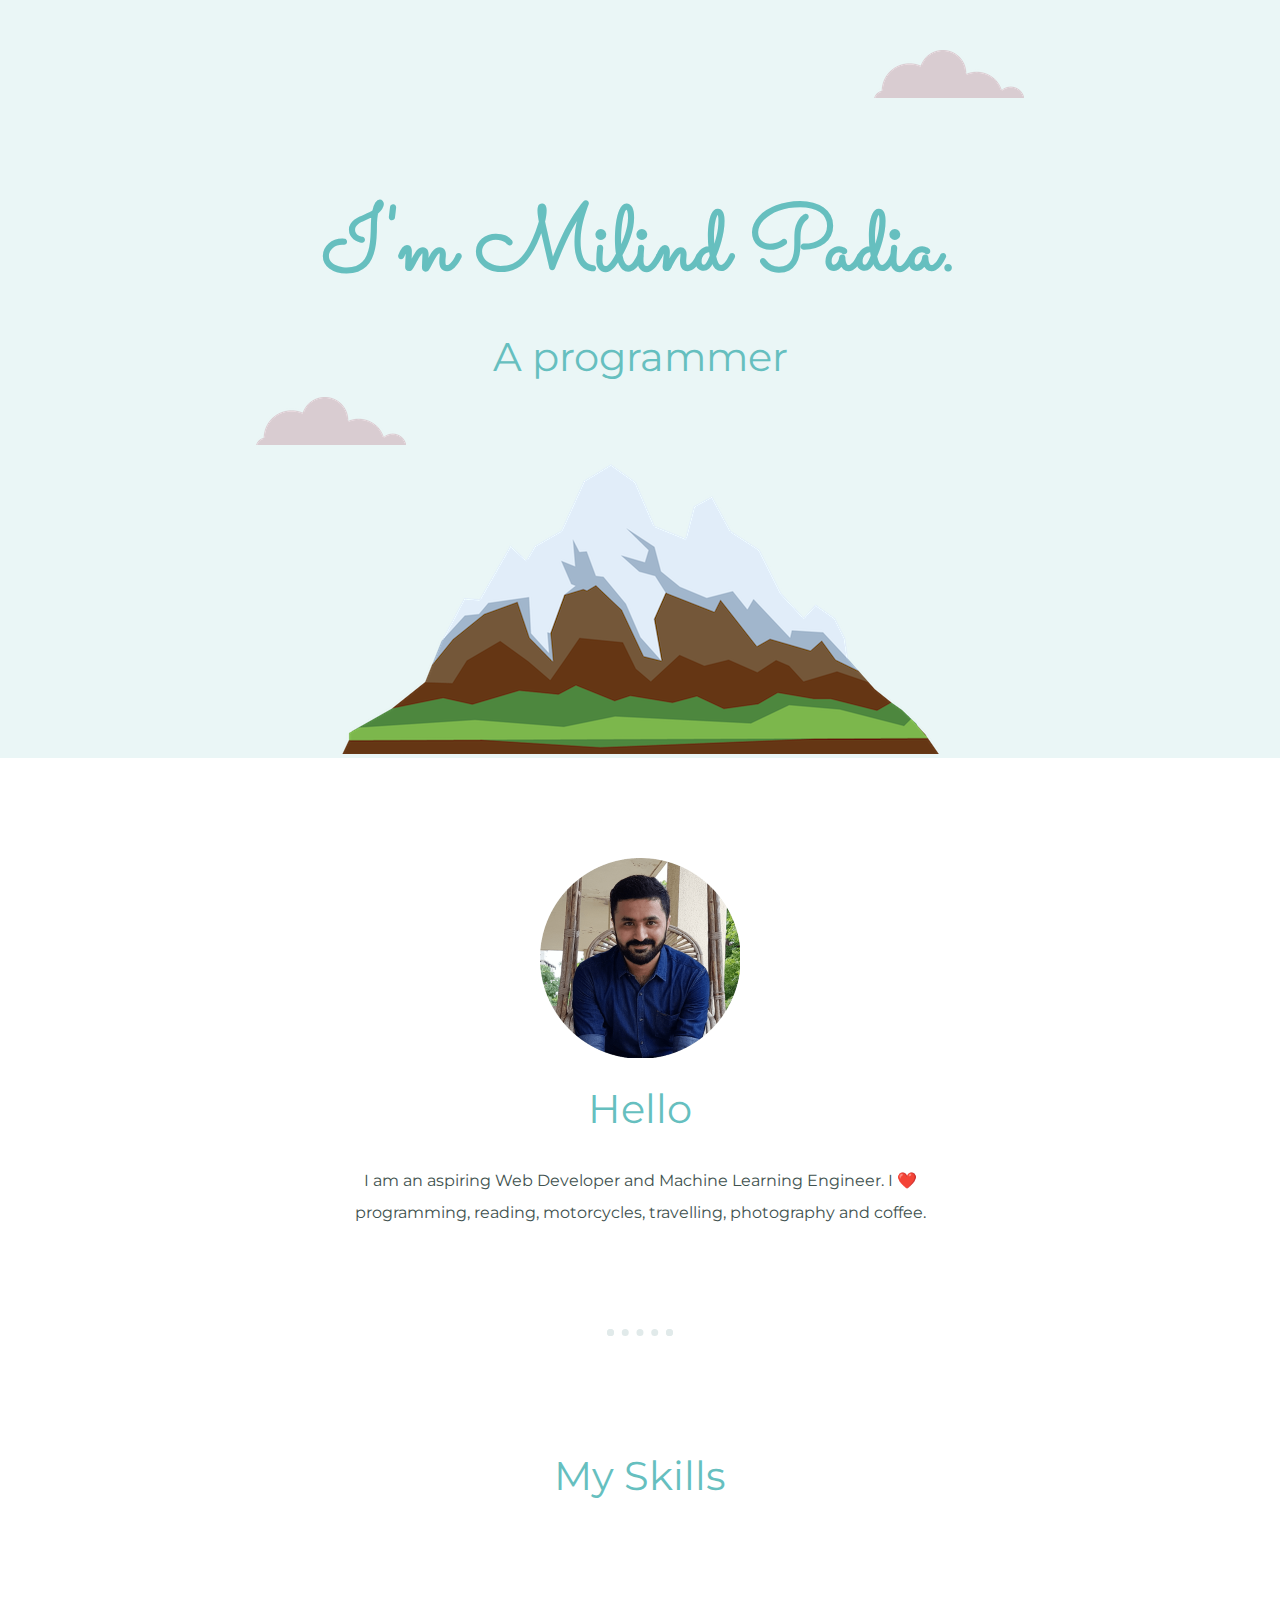
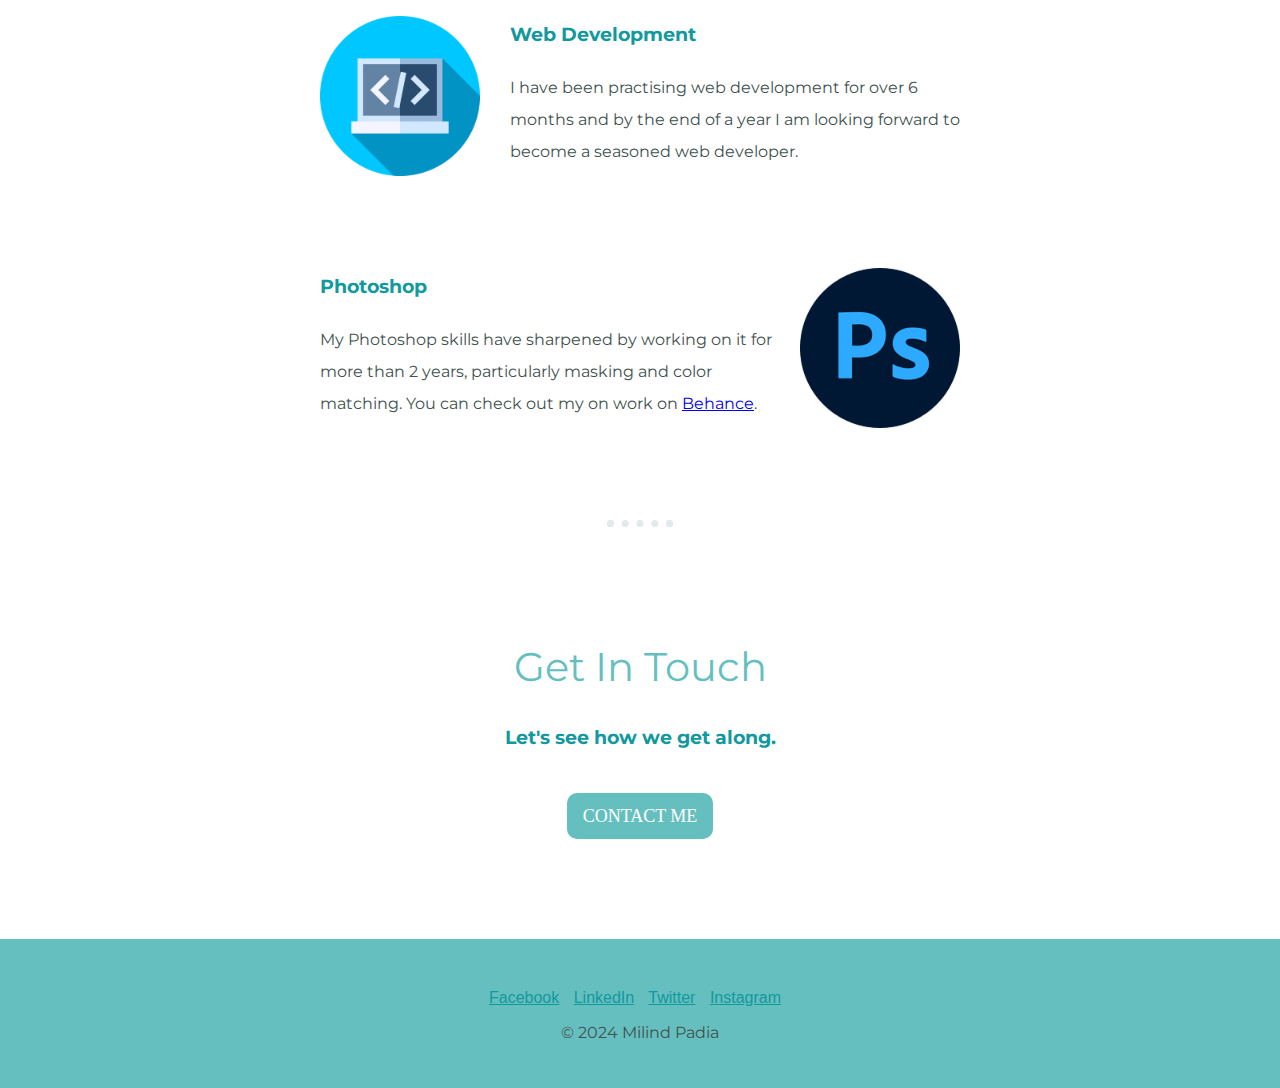
<file: index.html>
<!DOCTYPE html>
<html lang="en">

<head>
  <meta charset="utf-8">
  <meta name="viewport" content="width=device-width, initial-scale=1.0">
  <title>Milind Padia</title>
  <link rel="stylesheet" href="css/styles.css">
  <link rel="icon" href="favicon.ico">
  <link href="https://fonts.googleapis.com/css2?family=Sacramento&display=swap" rel="stylesheet">
  <link href="https://fonts.googleapis.com/css2?family=Montserrat&display=swap" rel="stylesheet">
</head>

<body>
  <div class="top-container">
    <img class="top-cloud" src="images/cloud.png" alt="cloud">
    <h1>I'm Milind Padia.</h1>
    <h2>A programmer</h2>
    <img class="bottom-cloud" src="images/cloud.png" alt="cloud">
    <img class = "mountain" src="images/mountain.png" alt="mountain">
  </div>

  <div class="middle-container">
    <div class="profile">
      <img src="images/profile photo transparent bg.png" alt="profile photo">
      <h2>Hello</h2>
      <p>I am an aspiring Web Developer and Machine Learning Engineer. I ❤️ programming, reading, motorcycles, travelling, photography and coffee.</p>
    </div>
    <hr>
    <div class="skills">
      <h2>My Skills</h2>
      <div class="skill-row">
        <img class="web-development" src="images/web development.png" alt="web development">
        <h3>Web Development</h3>
        <p>I have been practising web development for over 6 months and by the end of a year I am looking forward to become a seasoned web developer.</p>
      </div>
      <div class="skill-row">
        <img class="photoshop" src="images/photoshop skill icon.png" alt="photoshop">
        <h3>Photoshop</h3>
        <p>My Photoshop skills have sharpened by working on it for more than 2 years, particularly masking and color matching. You can check out my on work on <a href="https://www.behance.net/milindpadia" target="_blank">Behance</a>.</p>
      </div>
    </div>
    <hr>
    <div class="contact-me">
      <h2>Get In Touch</h2>
      <h3>Let's see how we get along.</h3>
      <a class="btn" href="mailto:18czjad3t@relay.firefox.com">CONTACT ME</a>
    </div>
  </div>


  <div class="bottom-container">
    <a class="footer-link" href="https://www.facebook.com/milindpadia7/" target="_blank">Facebook</a>
    <a class="footer-link" href="https://www.linkedin.com/in/milindpadia/" target="_blank">LinkedIn</a>
    <a class="footer-link" href="https://twitter.com/MilindPadia" target="_blank">Twitter</a>
    <a class="footer-link" href="https://www.instagram.com/milindpadia/" target="_blank">Instagram</a>
    <p>&#169; 2024 Milind Padia</p>
  </div>

</body>

</html>
</file>
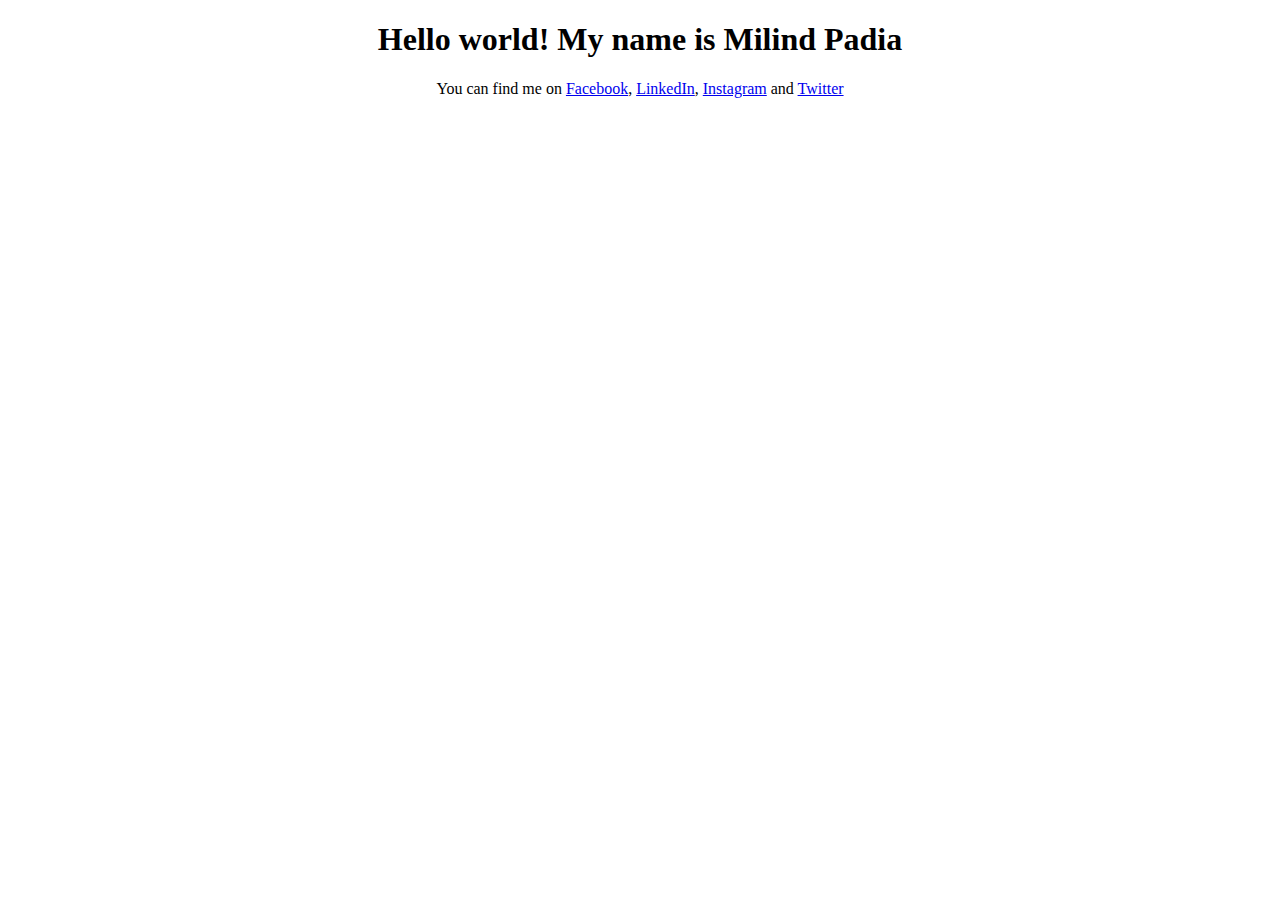
<file: first page.html>
<!DOCTYPE html>
<html lang ="en">

<head>
<meta charset = "UTF-8">
<title>Milind Padia</title>
</head>

<body>
    <center>
        <h1>Hello world! My name is Milind Padia</h1>
        <div class="social">
            <p>You can find me on 
                <a href="https://www.facebook.com/milindpadia7/" target="_blank">Facebook</a>, 
                <a href="https://www.linkedin.com/in/milindpadia/" target="_blank">LinkedIn</a>, 
                <a href="https://www.instagram.com/milindpadia/" target="_blank">Instagram</a> and 
                <a href="https://www.twitter.com/milindpadia" target="_blank">Twitter</a>
            </p>
        </div>
    </center>
</body>

</html>
</file>
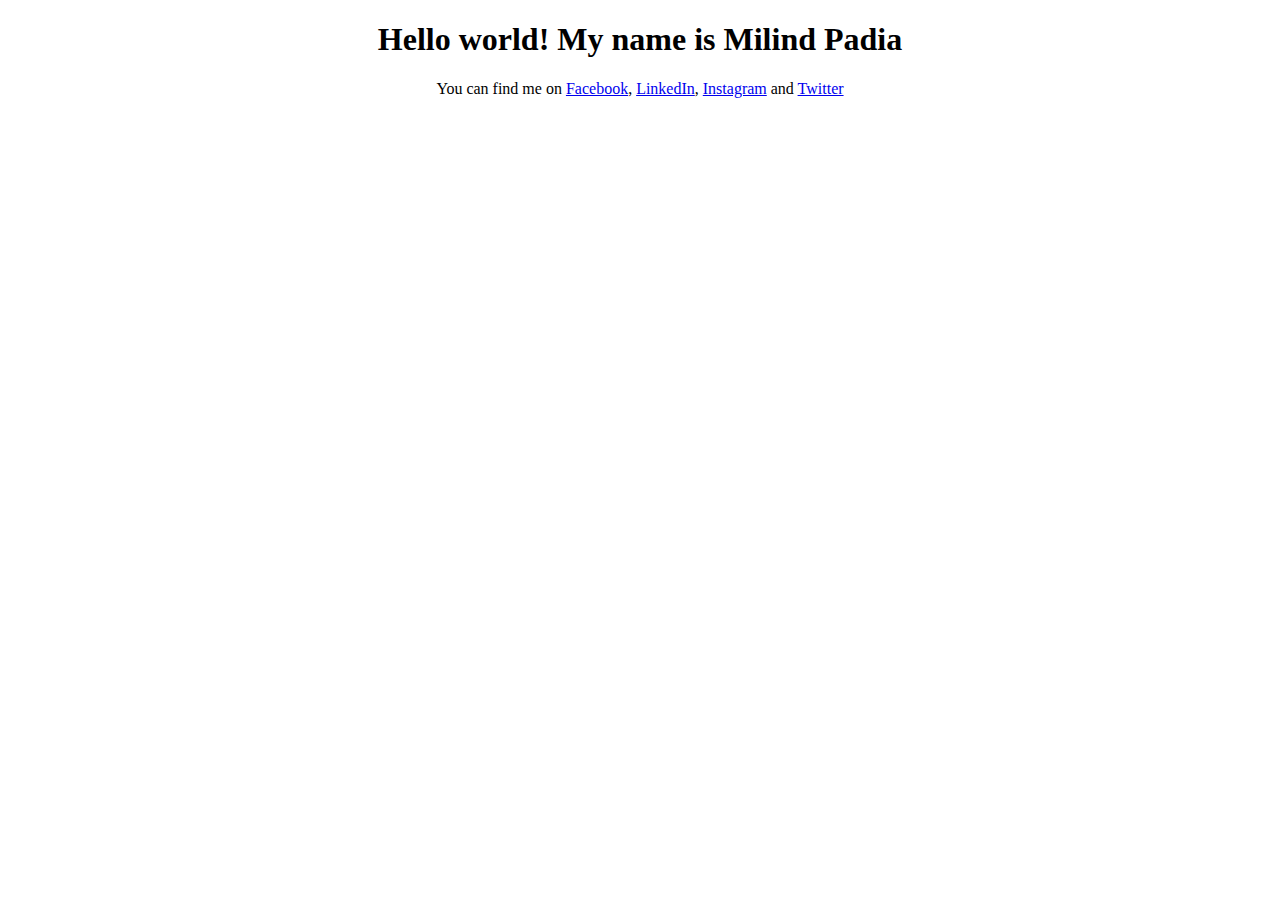
<file: first-page.html>
<!DOCTYPE html>
<html lang ="en">

<head>
<meta charset = "UTF-8">
<title>Milind Padia</title>
</head>

<body>
    <center>
        <h1>Hello world! My name is Milind Padia</h1>
        <div class="social">
            <p>You can find me on 
                <a href="https://www.facebook.com/milindpadia7/" target="_blank">Facebook</a>, 
                <a href="https://www.linkedin.com/in/milindpadia/" target="_blank">LinkedIn</a>, 
                <a href="https://www.instagram.com/milindpadia/" target="_blank">Instagram</a> and 
                <a href="https://www.twitter.com/milindpadia" target="_blank">Twitter</a>
            </p>
        </div>
    </center>
</body>

</html>
</file>
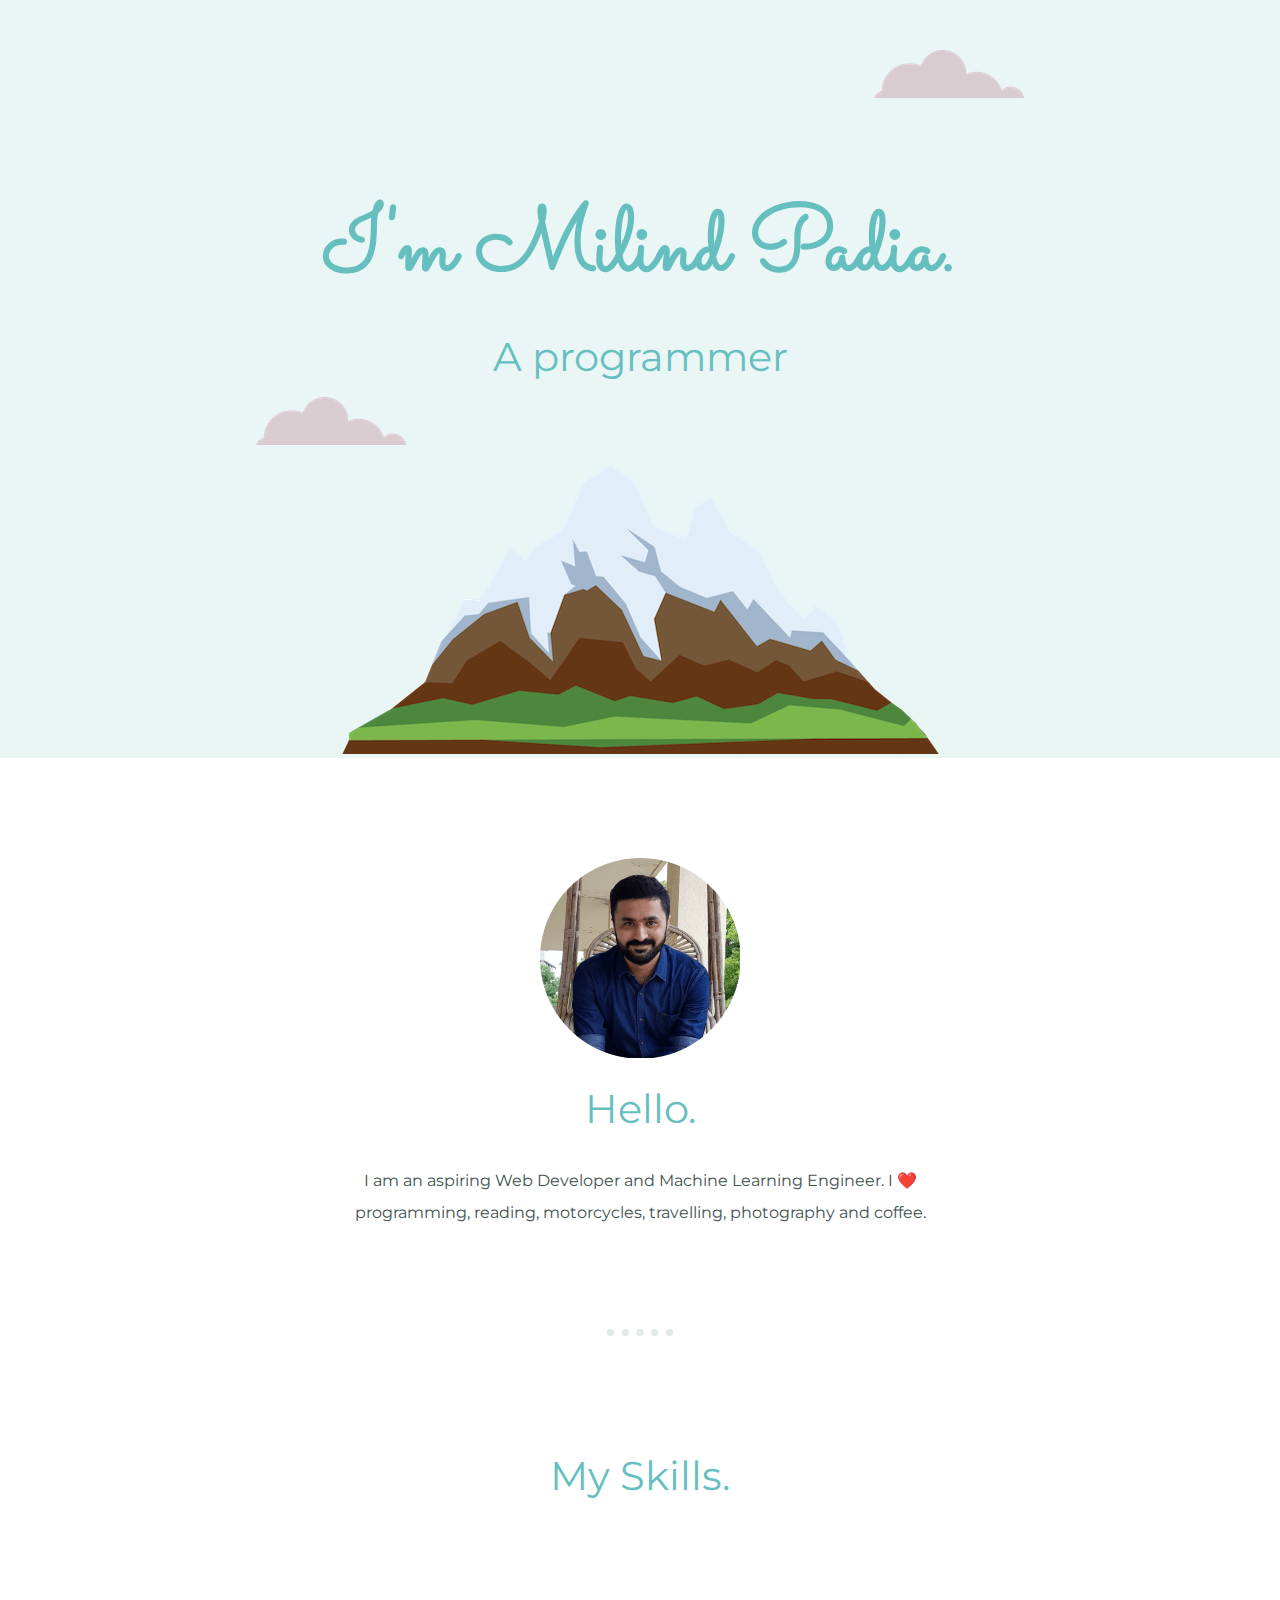
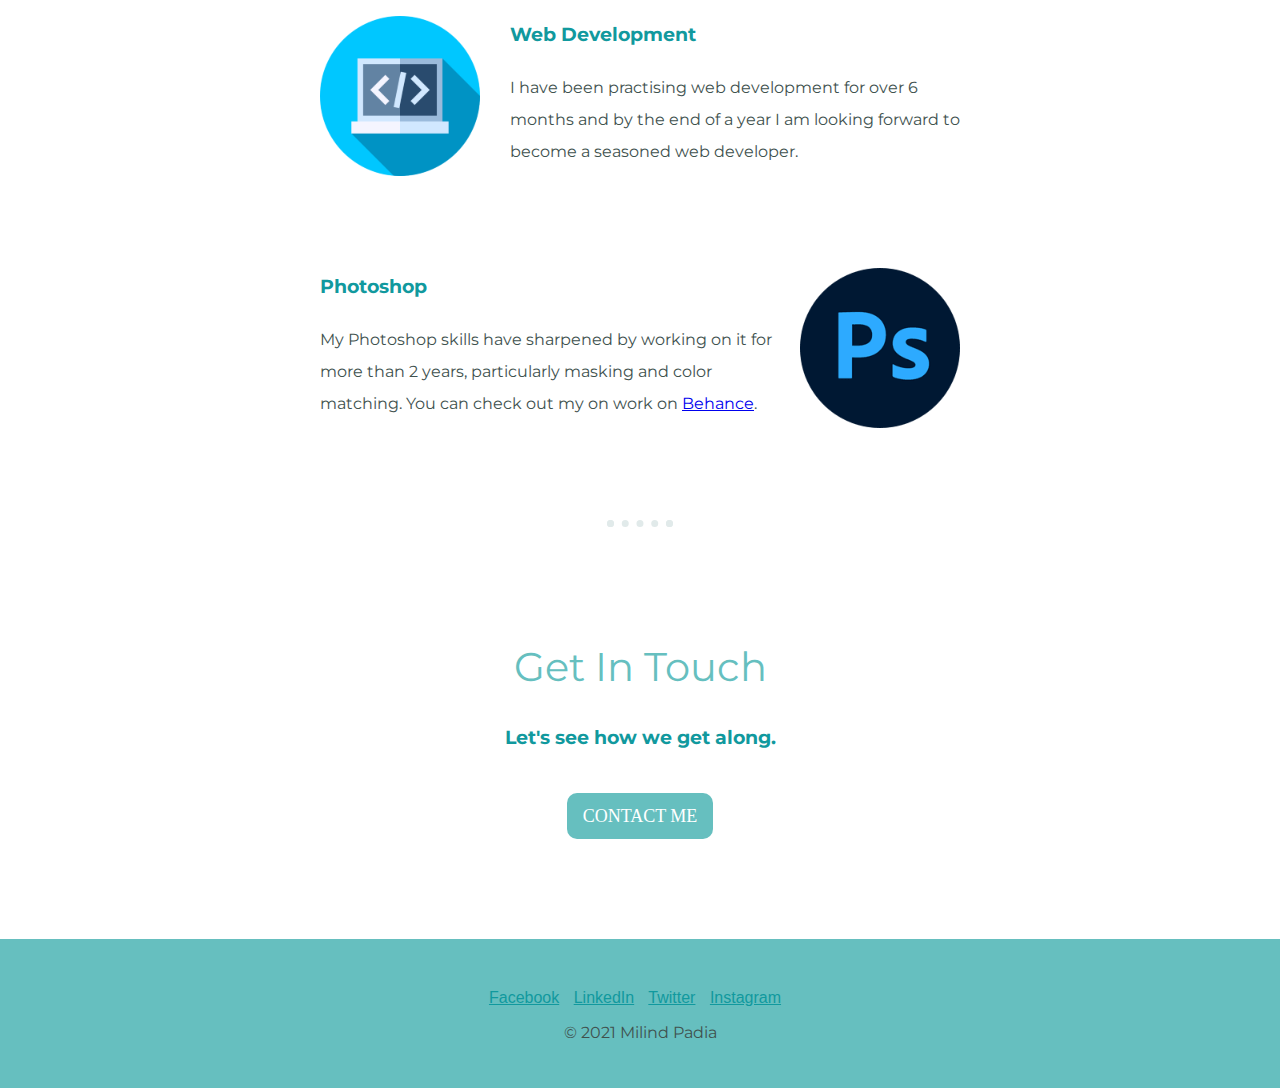
<file: index2.html>
<!DOCTYPE html>
<html lang="en">

<head>
  <meta charset="utf-8">
  <title>Milind Padia</title>
  <link rel="stylesheet" href="css/styles.css">
  <link rel="icon" href="favicon.ico">
  <link href="https://fonts.googleapis.com/css2?family=Sacramento&display=swap" rel="stylesheet">
  <link href="https://fonts.googleapis.com/css2?family=Montserrat&display=swap" rel="stylesheet">
</head>

<body>
  <div class="top-container">
    <img class="top-cloud" src="images/cloud.png" alt="cloud">
    <h1>I'm Milind Padia.</h1>
    <h2>A programmer</h2>
    <img class="bottom-cloud" src="images/cloud.png" alt="cloud">
    <img class = "mountain" src="images/mountain.png" alt="mountain">
  </div>

  <div class="middle-container">
    <div class="profile">
      <img src="images/profile photo transparent bg.png" alt="profile photo">
      <h2>Hello.</h2>
      <p>I am an aspiring Web Developer and Machine Learning Engineer. I ❤️ programming, reading, motorcycles, travelling, photography and coffee.</p>
    </div>
    <hr>
    <div class="skills">
      <h2>My Skills.</h2>
      <div class="skill-row">
        <img class="web-development" src="images/web development.png" alt="web development">
        <h3>Web Development</h3>
        <p>I have been practising web development for over 6 months and by the end of a year I am looking forward to become a seasoned web developer.</p>
      </div>
      <div class="skill-row">
        <img class="photoshop" src="images/photoshop skill icon.png" alt="photoshop">
        <h3>Photoshop</h3>
        <p>My Photoshop skills have sharpened by working on it for more than 2 years, particularly masking and color matching. You can check out my on work on <a href="https://www.behance.net/milindpadia" target="_blank">Behance</a>.</p>
      </div>
    </div>
    <hr>
    <div class="contact-me">
      <h2>Get In Touch</h2>
      <h3>Let's see how we get along.</h3>
      <a class="btn" href="mailto:18czjad3t@relay.firefox.com">CONTACT ME</a>
    </div>
  </div>


  <div class="bottom-container">
    <a class="footer-link" href="https://www.facebook.com/milindpadia7/" target="_blank">Facebook</a>
    <a class="footer-link" href="https://www.linkedin.com/in/milindpadia/" target="_blank">LinkedIn</a>
    <a class="footer-link" href="https://twitter.com/MilindPadia" target="_blank">Twitter</a>
    <a class="footer-link" href="https://www.instagram.com/milindpadia/" target="_blank">Instagram</a>
    <p>&#169; 2021 Milind Padia</p>
  </div>

</body>

</html>
</file>
<file: css/styles.css>
body {
  text-align: center;
  font-family: verdana, sans-serif;
  margin: 0;
}

.top-container {
  background-color: #EAF6F6;
  position: relative;
  padding-top: 135px;
}

h1 {
  color: #66BFBF;
  margin: 50px auto 0 auto;
  font-family: 'Sacramento', cursive;
  font-size: 90px;
}

h2 {
  color: #66BFBF;
  font-family: 'Montserrat', sans-serif;
  font-size: 2.5rem;
  font-weight: normal;
  line-height: 2;
  margin: 0;
}

h3 {
  font-family: 'Montserrat', sans-serif;
  color: #11999E;
}

p {
  font-family: 'Montserrat', sans-serif;
  color: #40514E;
}

hr {
  border-color: #E1EAEA;
  border-style: dotted;
  border-top: 5px;
  border-width: 7px;
  width: 4%;
}

.top-cloud {
  position: absolute;
  right: 20%;
  top: 50px;
}

.bottom-cloud {
  position: absolute;
  left: 20%;
}

.mountain {
  width: auto;
}

.profile {
  margin: 100px auto 100px auto;
  width: 50%;
  line-height: 2;
}

.skills {
  margin: 100px auto 100px auto;
}

.skill-row {
  width: 50%;
  margin: 100px auto 100px auto;
  text-align: left;
  line-height: 2;
}

.web-development {
  float: left;
  margin-right: 30px;
  width: 25%;
}

.photoshop {
  float: right;
  margin-left: 20px;
  width: 25%;
}

.contact-me {
  margin: 100px auto 100px auto;
}

.btn {
   -webkit-border-radius: 20px;
   -moz-border-radius: 20px;
   border-radius: 10px;
   height: 20px;
   line-height: 20px;
   color: #FFFFFF;
   font-family: Verdana;
   width: 120px;
   font-size: 18px;
   font-weight: 200;
   padding: 13px;
   background-color: #66BFBF;
   text-decoration: none;
   display: inline-block;
   cursor: pointer;
   text-align: center;
   margin-top: 2%
}

.btn:hover {
   background: #66BDBD;
   -webkit-border-radius: 20px;
   -moz-border-radius: 20px;
   border-radius: 10px;
   text-decoration: none;
}

.bottom-container {
  background-color: #66BFBF;
  padding: 50px 0 30px 0;
}

.footer-link {
  color: #11999E;
  margin-right: 10px;
}
</file>
